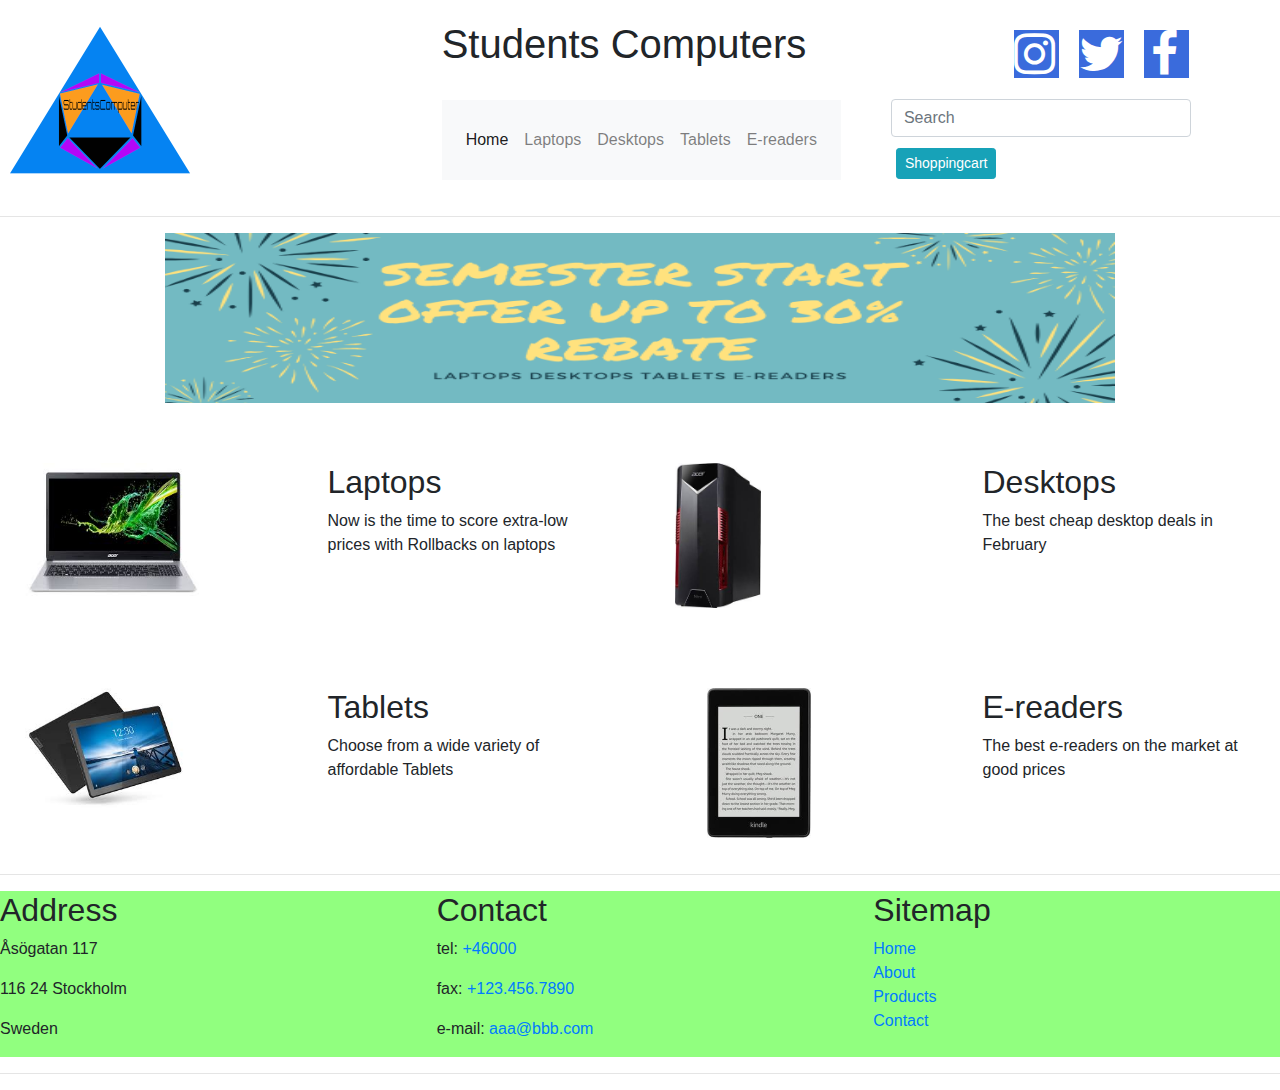
<file: index.html>
<!doctype html>
<html lang="en">
  <head>
    <meta name="author" content="Studentscomputers">
    <meta charset="utf-8">
    <meta name="viewport" content="width=device-width, initial-scale=1, shrink-to-fit=no">
    <meta http-equiv="refresh" content="3600;index.html">

    <!-- Bootstrap CSS -->
    <link rel="stylesheet" href="https://stackpath.bootstrapcdn.com/bootstrap/4.4.1/css/bootstrap.min.css" integrity="sha384-Vkoo8x4CGsO3+Hhxv8T/Q5PaXtkKtu6ug5TOeNV6gBiFeWPGFN9MuhOf23Q9Ifjh" crossorigin="anonymous">
    <link href="//maxcdn.bootstrapcdn.com/bootstrap/4.1.1/css/bootstrap.min.css" rel="stylesheet" id="bootstrap-css">
	<script src="//maxcdn.bootstrapcdn.com/bootstrap/4.1.1/js/bootstrap.min.js"></script>
	<script src="//cdnjs.cloudflare.com/ajax/libs/jquery/3.2.1/jquery.min.js"></script>


    <link rel="stylesheet" type="text/css" href="css/style.css">
    <link href="https://fonts.googleapis.com/css?family=Monda&display=swap" rel="stylesheet">
    <link href="https://fonts.googleapis.com/css?family=Monda&display=swap" rel="stylesheet">	


    <title>Students Computer</title>
  </head>
  <body>

		<header>
		   
			<div class="col-md-18">
		  		<div class="row">
			    	<div class="col-md-4">
			     		<img src="images/logo.png" class="logoimage">
			    	</div>

				    <div class="col-fluid">
					     <h1> Students Computers </h1>

					     <nav class="navbar navbar-expand-lg navbar-light bg-light">
	  
	  						<button class="navbar-toggler" type="button" data-toggle="collapse" data-target="#navbarTogglerDemo02" aria-controls="navbarTogglerDemo02" aria-expanded="false" aria-label="Toggle navigation">
	    					<span class="navbar-toggler-icon"></span>
	  						</button>

	  						<div class="collapse navbar-collapse" id="navbarTogglerDemo02">
	    						<ul class="navbar-nav mr-auto mt-2 mt-lg-0">
	      							<li class="nav-item active">
	       						 	<a class="nav-link" href="index.html">Home <span class="sr-only">(current)</span></a>
	      							</li>
	      							<li class="nav-item">
	        						<a class="nav-link" href="product_notebook_A2.html">Laptops</a>
	      							</li>
	        						<li class="nav-item">
	        						<a class="nav-link" href="#">Desktops</a>
	      							</li>
	        						<li class="nav-item">
	        						<a class="nav-link" href="#">Tablets</a>
	      							</li>
	        						<li class="nav-item">
	        						<a class="nav-link" href="#">E-readers</a>
	      							</li>
	    
	   							 </ul>    
	 						 </div>
						</nav>
				    </div>
				    	<div class="col-fluid">

						    <div class="socialmediabuttons">
						    	<link rel="stylesheet" href="https://cdnjs.cloudflare.com/ajax/libs/font-awesome/4.7.0/css/font-awesome.min.css">
						    		

						    	<i class="fa fa-facebook fa-3x" aria-hidden="true"></i>
						    	<i class="fa fa-twitter fa-3x" aria-hidden="true"></i>
			                    <i class="fa fa-instagram fa-3x" aria-hidden="true"></i>
			                     
			                </div>
			                    <div class="search">

				    				<form class="form-inline my-2 my-lg-0">
	      								<input class="form-control mr-sm-2" type="search" placeholder="Search" aria-label="Search">
	      							</form>
	      						</div>
	      				
	      						<div class="container">
  
 
  								<button type="button" class="btn btn-info btn-sm" data-toggle="modal" data-target="#myModal"> Shoppingcart</button>

  								<span class="glyphicon glyphicon-shopping-cart"></span>



	  								<div class="modal fade" id="myModal" role="dialog">
	   								 	<div class="modal-dialog">

	      									<div class="modal-content">
	        									<div class="modal-header">
	          										<button type="button" class="close" data-dismiss="modal">&times;</button>
	          										<h1 class="modal-title">Shoppingcart</h1>
	          										<hr>
	        									</div>
	        									<div class="modal-body">
		           									<div>
			           									<h2>Products:</h2>
											            <p>Macbook air:</p>
											            <p class="price"> 1999 kr </p>
											         </div>
											         <div>
											            <h2>Products:</h2>
											            <p>Macbook Pro:</p>
											            <p class="price"> 2499 kr </p>
											            <hr>
											            <h2>Total price:</h2>
											            <p class="price"> 4498 kr</p>

										            </div>
	        									</div>
	       									 	<div class="modal-footer">
	          										<button type="button" class="btn btn-primary">Checkout</button>
	          										<button type="button" class="btn btn-default" data-dismiss="modal">Back</button>
	        									</div>
	     									</div>
	      
									</div>

	      						
	   							  </form>    
			    				</div>
		  				</div>
			</div>
	

		</header>
<hr>

	<div class="bodycontainer">

   
	    <div class="row">
	    	<div class="col-md-12">
	      		<img src="images/banner.png" width="950px" height="170px">
	       	 
	      	</div>
	      	<div class="col-md-6">
	      		<div class="col">


		      		<img src="images/laptopfront.jpeg" height="140px" class="rounded float-left" alt="Your browser does not support file">

		      	</div>
		      	

		      	<div class="col">
		       	<h2> Laptops </h2>
				<p> Now is the time to score extra-low prices with Rollbacks on laptops </p>
				</div>
	      	</div>

	  

	      	<div class="col-md-6">
	      		<div class="col">
	      		<img src="images/desktop.jpg" height="145px">
	      		</div>
	      		<div class="col">
	        	<h2> Desktops </h2>
				<p> The best cheap desktop deals in February </p>
				</div>
	      	</div>
	      	<div class="col-md-6">
	      		<div class="col">
	      		<img src="images/tablets.jpeg" height="120px">
	      		</div>
	      		<div class="col">
	        	<h2> Tablets </h2>
				<p> Choose from a wide variety of affordable Tablets </p>
				</div>
	      	</div>
	       	<div class="col-md-6">
	       		<div class="col">
	       		<img src="images/e-readers.jpeg" height="150px">
	       		</div>
	       		<div class="col">
	        	<h2> E-readers </h2>
				<p> The best e-readers on the market at good prices </p>
				</div>		
	      </div>
	    </div>

    <hr>

  </div>
   <div class="footercontainer">
    <!-- Example row of columns -->
    <div class="row">
      <div class="col-md-4">
        <h2>Address</h2>
		<p>Åsögatan 117</p>
		<p>116 24 Stockholm</p>
		<p>Sweden</p>
      </div>
      <div class="col-md-4">
        <h2>Contact</h2>
        <p>tel: <a href="tel:+46000" title="our phone number">+46000</a></p>
				<p>fax: <a href="fax:+123.456.7890" title="our phone number">+123.456.7890</a></p>
				<p>e-mail: <a href="mailto:aaa@bbb.com?subject=Comment&body=Please write your name, e-mail address, phone number and your comment correctly." title="Studentscomputers - contact via e-mail">aaa@bbb.com</a></p>
      </div>
      <div class="col-md-4">
      	<div class="sitemap">
        <h2>Sitemap</h2>
        <a href="index.html">Home</a><br>
				<a href="">About</a><br>
				<a href="">Products</a><br>
				<a href="">Contact</a>
		</div>
      </div>
    </div>

    <hr>

  </div>

    <!-- Optional JavaScript -->
    <!-- jQuery first, then Popper.js, then Bootstrap JS -->
    <script src="https://code.jquery.com/jquery-3.4.1.slim.min.js" integrity="sha384-J6qa4849blE2+poT4WnyKhv5vZF5SrPo0iEjwBvKU7imGFAV0wwj1yYfoRSJoZ+n" crossorigin="anonymous"></script>
    <script src="https://cdn.jsdelivr.net/npm/popper.js@1.16.0/dist/umd/popper.min.js" integrity="sha384-Q6E9RHvbIyZFJoft+2mJbHaEWldlvI9IOYy5n3zV9zzTtmI3UksdQRVvoxMfooAo" crossorigin="anonymous"></script>
    <script src="https://stackpath.bootstrapcdn.com/bootstrap/4.4.1/js/bootstrap.min.js" integrity="sha384-wfSDF2E50Y2D1uUdj0O3uMBJnjuUD4Ih7YwaYd1iqfktj0Uod8GCExl3Og8ifwB6" crossorigin="anonymous"></script>
  </body>
</html>
</file>
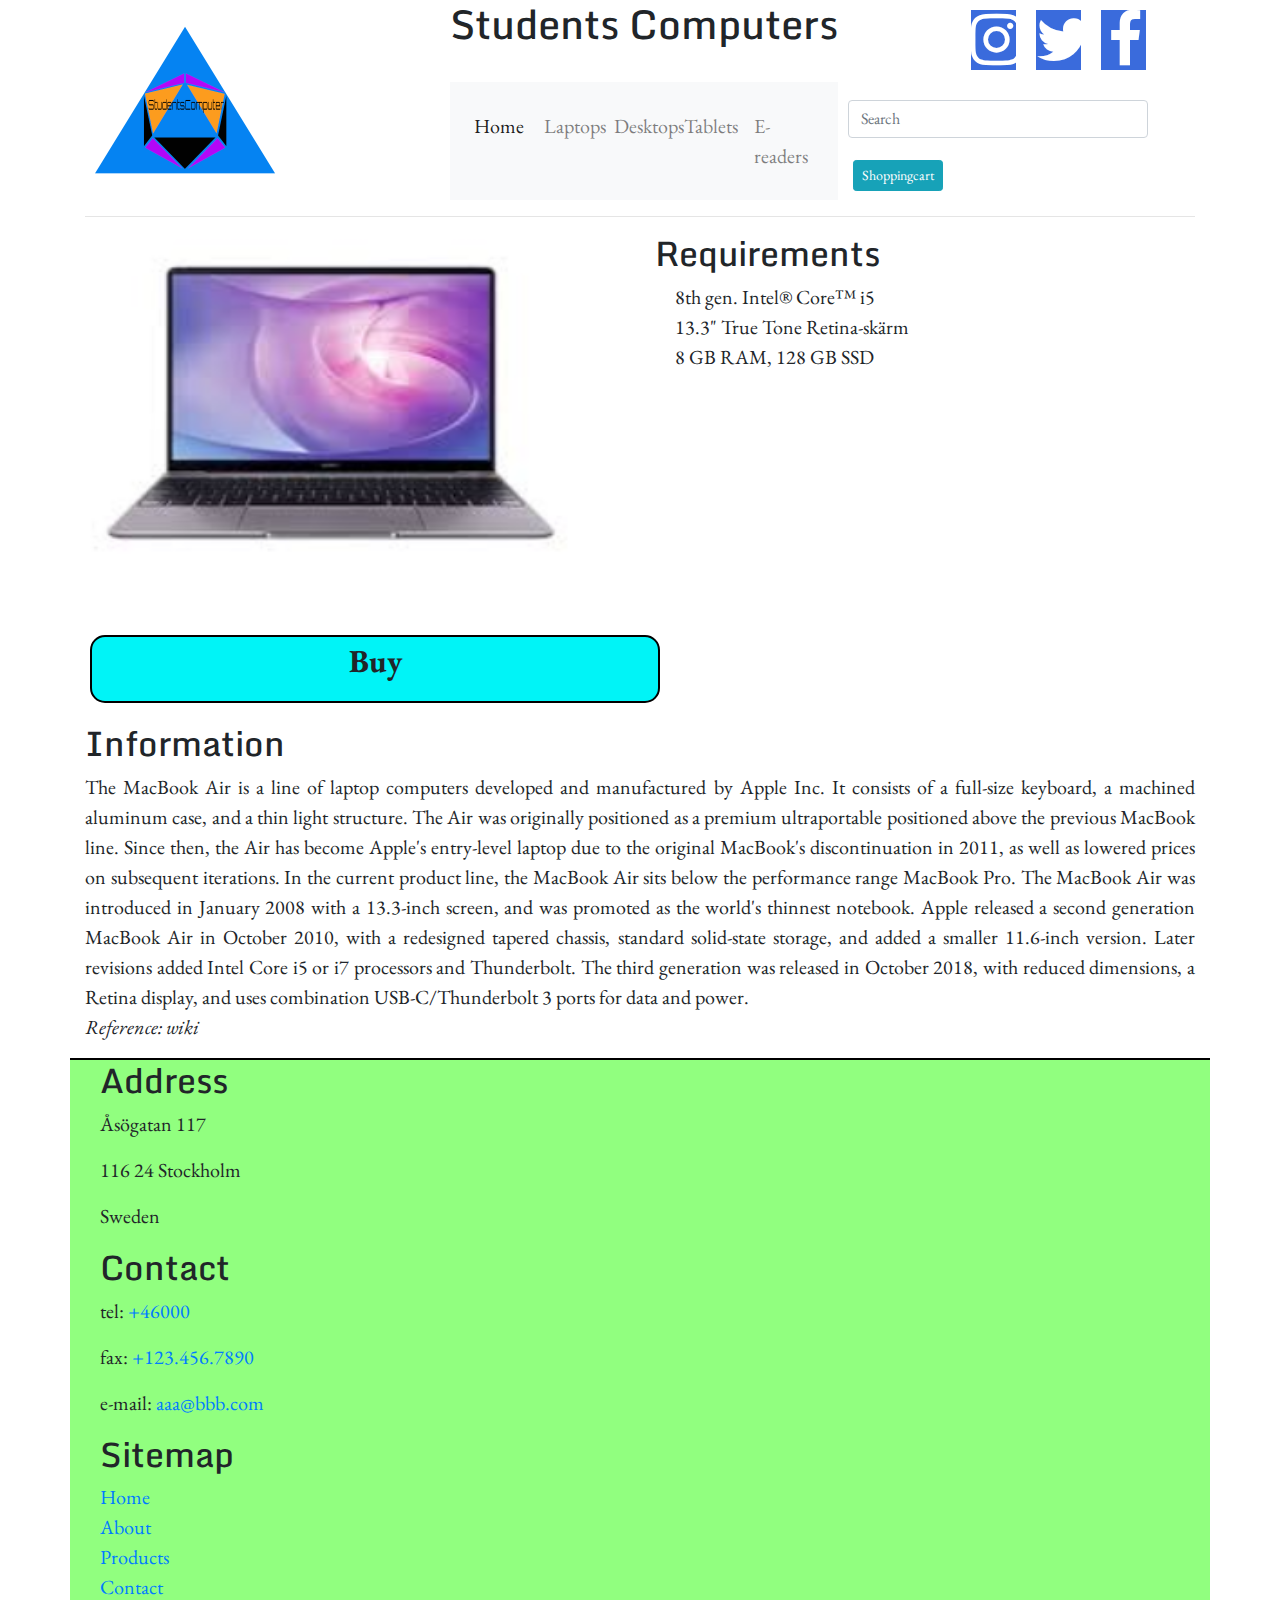
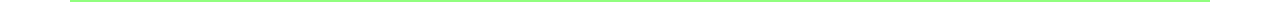
<file: product_notebook_A2.html>
<!DOCTYPE html>
<html>
<head>
	<meta charset="utf-8">
	<meta name="author" content="Byung Guk Kim">
	<meta name="description" content="The best electronic product E-shop for students">
	<meta name="viewport" content="width=device-width, initial-scale=1.0">
	<title>Studentscomputers - product: notebook (Kontroll2 A2 uppgift)</title>
	
	<!--Bootstrap CSS-->
	<link rel="stylesheet" href="https://stackpath.bootstrapcdn.com/bootstrap/4.4.1/css/bootstrap.min.css" integrity="sha384-Vkoo8x4CGsO3+Hhxv8T/Q5PaXtkKtu6ug5TOeNV6gBiFeWPGFN9MuhOf23Q9Ifjh" crossorigin="anonymous">
	<link href="//maxcdn.bootstrapcdn.com/bootstrap/4.1.1/css/bootstrap.min.css" rel="stylesheet" id="bootstrap-css">
	<script src="//maxcdn.bootstrapcdn.com/bootstrap/4.1.1/js/bootstrap.min.js"></script>
	<script src="//cdnjs.cloudflare.com/ajax/libs/jquery/3.2.1/jquery.min.js"></script>

	<!--Custom CSS-->
	<link rel="stylesheet" type="text/css" href="css/product_notebook_A2.css">
	<link rel="stylesheet" type="text/css" href="css/product_notebook_A2_1200px.css">
</head>
<body>
	
	<div class="container">

		<header>
		   
			<div class="col-md-18">

		  		<div class="row">
			    	
			    	<div class="col-md-4">
			     		<img src="images/logo.png" class="logoimage">
			    	</div>

				    <div class="col-fluid">
					     <h1> Students Computers </h1>

					     <nav class="navbar navbar-expand-lg navbar-light bg-light">
	  
	  						<button class="navbar-toggler" type="button" data-toggle="collapse" data-target="#navbarTogglerDemo02" aria-controls="navbarTogglerDemo02" aria-expanded="false" aria-label="Toggle navigation">
	    					<span class="navbar-toggler-icon"></span></button>

	  						<div class="collapse navbar-collapse" id="navbarTogglerDemo02">
	    						<ul class="navbar-nav mr-auto mt-2 mt-lg-0">
	      							<li class="nav-item active">
	       						 	<a class="nav-link" href="index.html">Home <span class="sr-only">(current)</span></a>
	      							</li>
	      							<li class="nav-item">
	        						<a class="nav-link" href="product_notebook_A2.html">Laptops</a>
	      							</li>
	        						<li class="nav-item">
	        						<a class="nav-link" href="#">Desktops</a>
	      							</li>
	        						<li class="nav-item">
	        						<a class="nav-link" href="#">Tablets</a>
	      							</li>
	        						<li class="nav-item">
	        						<a class="nav-link" href="#">E-readers</a>
	      							</li>
	   							 </ul>    
	 						 </div>

						</nav>
				    </div>

				    	<div class="col-fluid">

						    <div id="socialmediabuttons">
						    	<link rel="stylesheet" href="https://cdnjs.cloudflare.com/ajax/libs/font-awesome/4.7.0/css/font-awesome.min.css">
						    		
						    	<i class="fa fa-facebook fa-3x" aria-hidden="true"></i>
						    	<i class="fa fa-twitter fa-3x" aria-hidden="true"></i>
			                    <i class="fa fa-instagram fa-3x" aria-hidden="true"></i>
			                     
			                </div>
			                    <div class="search">
				    				<form class="form-inline my-2 my-lg-0">
	      								<input class="form-control mr-sm-2" type="search" placeholder="Search" aria-label="Search">
	      							</form>
	      						</div>
	      				
	      						<div class="container">
  
  								<button type="button" class="btn btn-info btn-sm" data-toggle="modal" data-target="#myModal"> Shoppingcart</button>

  								<span class="glyphicon glyphicon-shopping-cart"></span>

	  								<div class="modal fade" id="myModal" role="dialog">
	   								 	<div class="modal-dialog">
	      									<div class="modal-content">
	        									
	        									<div class="modal-header">
	          										<button type="button" class="close" data-dismiss="modal">&times;</button>
	          										<h1 class="modal-title">Shoppingcart</h1>
	          										<hr>
	        									</div>
	        									
	        									<div class="modal-body">
		           									<div>
			           									<h2>Products:</h2>
											            <p>Macbook air:</p>
											            <p class="price"> 1999 kr </p>
											         </div>
											         <div>
											            <h2>Products:</h2>
											            <p>Macbook Pro:</p>
											            <p class="price"> 2499 kr </p>
											            <hr>
											            <h2>Total price:</h2>
											            <p class="price"> 4498 kr</p>

										            </div>
	        									</div>

	       									 	<div class="modal-footer">
	          										<button type="button" class="btn btn-primary">Checkout</button>
	          										<button type="button" class="btn btn-default" data-dismiss="modal">Back</button>
	        									</div>

	     									</div>
									</div>
	   							  </form>    
			    				</div>
		  				</div>
			</div>
		</header>
<hr>



		<div id="content_mobile1" class="row">			

			<section id="product_picture" class="col-12">
				<img src="images/notebook(macbook_air).png" alt="notebook(macbook_air)">
			</section>

		</div>

		<div id="content_mobile2" class="row">

			<section id="requirements" class="col-md-12">
				<h1>Requirements</h1>
				<p>8th gen. Intel® Core™ i5<br>
			   	13.3" True Tone Retina-skärm<br>
               	8 GB RAM, 128 GB SSD</p>
			</section>

		</div>

		<div id="content_not_mobile" class="row">			

			<section id="product_picture" class="col-md-6 col-xl-6">
				<img src="images/notebook(macbook_air).png" alt="notebook(macbook_air)">
			</section>

			<section id="requirements" class="col-md-6 col-xl-6">
				<h1>Requirements</h1>
				<p>8th gen. Intel® Core™ i5<br>
			   	13.3" True Tone Retina-skärm<br>
               	8 GB RAM, 128 GB SSD</p>
			</section>

			<div class="w-100"></div>

			<div id="empty_box2" class="col-md-6 col-xl-6"></div>

			<section id="buy_button_not_mobile" class="col-md-6 col-xl-6">
				<p>Buy</p>
			</section>	

		</div>



		<div class="row">			
			<section id="product_info" class="col-12 col-md-12 col-xl-12">
				<h1>Information</h1>
				<p>The MacBook Air is a line of laptop computers developed and manufactured by Apple Inc. It consists of a full-size keyboard, a machined aluminum case, and a thin light structure. The Air was originally positioned as a premium ultraportable positioned above the previous MacBook line. Since then, the Air has become Apple's entry-level laptop due to the original MacBook's discontinuation in 2011, as well as lowered prices on subsequent iterations. In the current product line, the MacBook Air sits below the performance range MacBook Pro. The MacBook Air was introduced in January 2008 with a 13.3-inch screen, and was promoted as the world's thinnest notebook. Apple released a second generation MacBook Air in October 2010, with a redesigned tapered chassis, standard solid-state storage, and added a smaller 11.6-inch version. Later revisions added Intel Core i5 or i7 processors and Thunderbolt. The third generation was released in October 2018, with reduced dimensions, a Retina display, and uses combination USB-C/Thunderbolt 3 ports for data and power.<br><cite>Reference: wiki</cite></p>
			</section>
		</div>

		<div class="row">
			<section id="buy_button_mobile" class="d-block d-md-none d-xl-none d-col-8">
				<p>Buy</p>
			</section>			
		</div>

		<!--footer-->
		<div class="row">
			
			<div id="footer" class="col-12 col-md-12 col-xl-12">
				<section id="address" class="col-6 col-md-3 col-xl-3">
					<h1>Address</h1>
					<p>Åsögatan 117</p>
					<p>116 24 Stockholm</p>
					<p>Sweden</p>
				</section>

				<div class="w-100"></div>

				<section id="contact" class="col-6 col-md-3 col-xl-3">
					<h1>Contact</h1>
					<p>tel: <a href="tel:+46000" title="our phone number">+46000</a></p>
					<p>fax: <a href="fax:+123.456.7890" title="our phone number">+123.456.7890</a></p>
					<p>e-mail: <a href="mailto:aaa@bbb.com?subject=Comment&body=Please write your name, e-mail address, phone number and your comment correctly." title="Studentscomputers - contact via e-mail">aaa@bbb.com</a></p>	
				</section>

				<div class="w-100"></div>

				<section id="sitemap" class="d-none d-md-block d-xl-block col-md-3 col-xl-3">
					<h1>Sitemap</h1>
					<a href="index.html">Home</a><br>
					<a href="">About</a><br>
					<a href="">Products</a><br>
					<a href="">Contact</a>
			</section>	
			</div>

		</div>

	</div>


	<!--
		<div class="row">			

		</div>
	-->


<!--Optional javascript-->
<script src="https://code.jquery.com/jquery-3.4.1.slim.min.js" integrity="sha384-J6qa4849blE2+poT4WnyKhv5vZF5SrPo0iEjwBvKU7imGFAV0wwj1yYfoRSJoZ+n" crossorigin="anonymous"></script>
<script src="https://cdn.jsdelivr.net/npm/popper.js@1.16.0/dist/umd/popper.min.js" integrity="sha384-Q6E9RHvbIyZFJoft+2mJbHaEWldlvI9IOYy5n3zV9zzTtmI3UksdQRVvoxMfooAo" crossorigin="anonymous"></script>
<script src="https://stackpath.bootstrapcdn.com/bootstrap/4.4.1/js/bootstrap.min.js" integrity="sha384-wfSDF2E50Y2D1uUdj0O3uMBJnjuUD4Ih7YwaYd1iqfktj0Uod8GCExl3Og8ifwB6" crossorigin="anonymous"></script>

</body>
</html>
</file>
<file: css/style.css>
h1 h2			{font-family: 'Monda', sans-serif;}



/* header shoppingcart */

.modal-header, .modal-footer, .modal-body, .modal-dialog 	{background: rgba(36, 255, 0, 0.8);
															width:200px;}
.modal-content 	{position: fixed;
				top:200px;
				width:200px;}


.modal h1 		{font-size: 22px}

.modal h2 		{font-size: 18px}

/* header socialmedia */



.fa 		{
			float:right; 
			width:45px;
     		color: white;
     		margin:10px;
     		background-color: #3A6BDC;}

.fa-facebook {padding: 0px 7px 0px 7px;}

.search .form-control {width: 300px;
						margin:10px;}
.search 	{width: 100%;
			}



header 	.col-fluid  {display: grid;
					} 

header 	.col-fluid {padding:20px;}

body .col-md-6 		{display: flex;
					flex-direction: row;
					justify-content: space-around;
					padding:20px;
					margin-top: 40px;} 



body .col-md-12 	{display: flex;			
					justify-content: center;} 

h1 h2			{font-family: 'Monda', sans-serif;}

.footercontainer .col-md-4 {background-color: rgba(36,255,0,0.5)}


@media screen and (max-width: 991px) {
	
	.navbar			{position: fixed;
					right: 5px;
					top: 5px;}
	

	.sitemap 				{display: none;}

			

}

@media screen and (max-width: 1057px) {

	.logoimage 				{height: 100px;}

	.socialmediabuttons 	{display: none;}

}
</file>
<file: css/product_notebook_A2.css>
@import url('https://fonts.googleapis.com/css?family=EB+Garamond:400,400i,700,700i|Fresca|Monda:400,700&display=swap');

/*
*{
	margin: 0;
	padding: 0;
	box-sizing: border-box;
}
*/

body{
	background-color: #fff;
	font-family: 'EB Garamond', serif;
}

h1, h2{
	font-family: 'Monda', sans-serif;
}


/*
.row:before,
.row:after {
  content: "";
  display: table;
}

.row:after {
  clear: both;
}



.container{
	margin: 20px;
}
*/

#product_picture img{
	width: 90%;
	height: 90%;
}

#requirements p{
	margin-left: 20px;
	text-align: left;
}

#buy_button_mobile, #buy_button_not_mobile{
	background-color: #00f4f7;
	border: 2px solid #000;
	border-radius: 15px;
	margin: 20px;
	margin-top: 20px;
	font-size: 32px;
	font-weight: bold;
	width: 100%;
	height: 100%;
	text-align: center;
	cursor: pointer;	
}

div.container > section#buy_button_mobile > p, div.container > section#buy_button_not_mobile > p{
	text-decoration: none;
	font-color: #000;
	font-weight: 700;
}

#product_info p{text-align: justify;}



/*header(new version)*/

header h1{
	font-size: 2.5rem;
	font-weight: 500;
}

/*shopping cart(new version)*/

.modal-header, .modal-footer, .modal-body, .modal-dialog{
	background: rgba(36, 255, 0, 0.8);
	width:200px;
}

.modal-content{
	position: fixed;
	top:200px;
	width:200px;
}

.modal h1{font-size: 22px}
.modal h2{font-size: 18px}



/*social media(new version)*/

.fa{
	float:right; 
	width:45px;
    color: white;
    margin:10px;
    background-color: #3A6BDC;
}

.fa-facebook{padding: 0px 7px 0px 7px;}

.search .form-control{
	width: 300px;
	margin:10px;
}

.search{width: 100%;}

header .col-fluid{display: grid;} 

#socialmediabuttons{display: none;}



/*footer*/
#footer{
	background-color: rgba(36,255,0,0.5);
	border-top: 2px solid #000;
	margin: 0px;	
}










/*
---------------------------
header(previous version)
---------------------------

#header{
	border-bottom: 2px solid #000;
}

#companyname h1{
	text-align: center;
	font-size: 25px;
}

.shopping_off_canvas h1{font-size: 25px;}

.select a:hover, #socialmedia a:hover{color:#2B96DA;}

.fa{
	padding: 12px;
	font-size: 30px;
	width: 20px;
	text-align: center;
	text-decoration: none;
	margin: 5px 2px;
	border-radius: 50%;
}

.fa:hover{opacity: 0.7;}

.fa-facebook{
	background: #3B5998;
	color: white;
}

.fa-twitter{
	background: #55ACEE;
  	color: white;
 }

.fa-instagram{
	background: #125688;
  	color: white;
}

#shopsearch input[type=text]{
	padding: 6px;
	margin-bottom: 10px;
	margin-right: 0px;
	border: none;
	font-size: 17px;
	width: 100%;
}

#shopsearch input[type=text]{border: 1px solid #ccc;}



------------------------------
nav menu(previous version)
------------------------------

nav.menu a{
	text-decoration: none;
	font-family: "EB Garamond", serif;
	font-size: 25px;
	display: block;
	padding:0 10px;
	color: black;
	line-height: 40px;
	letter-spacing: 4px;
}

ul{list-style: none;}

.wrapper{
	height: 100%;
    width:100%;
}

nav.menu{
	width: 200px;
    position: fixed;
    top:0;
    height: auto;
    margin-right: -100%;
    padding:15px;
    transition: margin .3s;
    right: 0;
    background-color: none;}


.nav-toggle{
	grid-area: nav-toggle;
	display: block;
    position: fixed;
    top: 25px;
    right: 25px;
    height: 32px;
    width: 40px;
    cursor: pointer;
    z-index: 99;
    margin-left: 10px;
    transition: margin .3s;
}

.nav-toggle span{
	position: relative;
    display:block;
    top: 0px;
    height: 2px;
    width: 35px;
    background: black;
    transition: all .3s;
} 
.nav-toggle span:nth-child(2) {top:12px;}

.nav-toggle span:nth-child(3) {top:24px;}

input[type=checkbox]{
	position:fixed;							fixed postion > position
    right:-9999px;
    opacity: 0;
}

input[type=checkbox]:checked ~ .nav-toggle{margin-right:120px;}

input[type=checkbox]:checked ~ .nav-toggle span:nth-child(1){
	top: 8px;
    left:-7px;
    height:4px;
    transform: scale(0.5) rotate(45deg);
}

input[type=checkbox]:checked ~ .nav-toggle span:nth-child(2){display:none;}

input[type=checkbox]:checked ~ .nav-toggle span:nth-child(3){
	top: 4px;
    left:-7px;
    height:4px;
    transform: scale(0.5) rotate(-45deg);
}

input[type=checkbox]:checked ~ .menu{margin-right:0px;}



----------------------------------
shopping cart(previous version)
----------------------------------

input[type=checkbox]#shopping_toggle{
  position: fixed;
  visibility: hidden;
}

input[type=checkbox]:checked ~ .shopping_off_canvas{
  margin-right: 0px;
}

.shopping_off_canvas > .product_name{
  text-align: right;
}

.shopping_off_canvas > .total_price{
  text-align: right;
  font-weight: bold;
}

.shopping_off_canvas > p#pay.button, .shopping_off_canvas > p#back.button{
  width: 100%;
  height: auto;
  background-color: #78FF00;
  margin: 5px;
  border: 1px solid #000;
  text-align: center;
  font-weight: bold;
}

.shopping_off_canvas > p#pay.button:hover, .shopping_off_canvas > p#back.button:hover{
  background-color: #58BA00;
  cursor: pointer;
}

.shopping_off_canvas > a.back_link:link{
  text-decoration: none;
}

*/










@media screen and (max-width: 767.98px){

	body{font-size: 12px;}

	h1{font-size: 20px;}

	h2{font-size: 16px;}

	.logoimage{height: 100px;}

	#content_not_mobile{display: none;}

	div.container > section#buy_button_mobile.d-block.d-md-none.d-xl-none.d-col-8 > p{
		padding-top: 20px;
	}



	/*header(mobile)(new version)*/
	#socialmediabuttons{display: none;}

	.navbar{
		position: fixed;
		right: 5px;
		top: 5px;
	}



	/*-------header(mobile)(previous version)-----------

	.logoimage{
		display: block; 
		width: 100%; 
		margin-left: auto; 
		margin-right: auto;
	}

	#socialmedia{display: none;}
	
	---------------------------------------------------*/



	/*
	-----------------shopping cart(mobile)(previous version)--------------------

	#shopping_cart{
    	width: 32px;
    	height: 32px;
  	}

  	.shopping_off_canvas{
    	width: 200px;
    	position: fixed;
    	height: 100%;
    	right: 0;
    	margin-right: -200px;
    	font-size: 20px;
    	background: rgba(36, 255, 0, 0.5);
    	padding: 10px;
    	transition: margin 0.3s;
    	z-index: 100;
  	}

  	input[type=checkbox]:checked ~ .shopping_off_canvas > p#back.button {
    	margin-right: -200px;
  	}

	---------------------------------------------------------------------------*/


	/*
	----footer(mobile)(previous version)---------

	#advertisement, #sitemap{display:none;}

	-------------------------------------------*/

}



/*tablet*/
@media screen and (min-width: 768px) and (max-width: 990px){
	
	.logoimage{height: 100px;}

	#content_mobile1{display: none;}
	
	#content_mobile2{display: none;}

	body{font-size: 18px;}

	h1{font-size: 30px;}

	h2{font-size: 22px;}

	#advertisement{display:none;}

	div.container > section#buy_button_not_mobile > p{
		margin-top: 20px;
		font-size: 45px;
	}
	


	/*header(tablet)(new version)*/
	#socialmediabuttons{display: none;}

	.navbar{
		position: fixed;
		right: 5px;
		top: 5px;
	}



	/*
	-----------header(tablet)(previous version)--------------

	#header h1{font-size: 35px;}

	.select a, #socialmedia a{margin:5px;}

	#socialmedia{display: block;}

	.logoimage{
		display: block; 
		width: 100%; 
		margin-left: auto; 
		margin-right: auto;
	}
	
	#shopsearch input[type=text]{
		width: 100%;
		height: 20px;
		margin-right: 100px;
	}
	--------------------------------------------------------*/



	/*
	-------------Shopping cart(tablet)(previous version)-------------------------

	#shopping_cart{
    	width: 48px;
    	height: 48px;
  	}

  	.shopping_off_canvas{
    	width: 200px;
    	position: fixed;
    	height: 100%;
    	right: 0;
    	margin-right: -200px;
    	font-size: 20px;
    	background: rgba(36, 255, 0, 0.5);
    	padding: 10px;
    	transition: margin 0.3s;
    	z-index: 100;
  	}

  	input[type=checkbox]:checked ~ .shopping_off_canvas > p#back.button {
    	margin-right: -200px;
  	}

  	----------------------------------------------------------------------------*/		

}



@media screen and (min-width: 991px) and (max-width: 1199.98px){

	.logoimage{height: 100px;}

	#content_mobile1{display: none;}
	
	#content_mobile2{display: none;}

	body{font-size: 18px;}

	h1{font-size: 30px;}

	h2{font-size: 22px;}

	#advertisement{display:none;}

	div.container > section#buy_button_not_mobile > p{
		margin-top: 20px;
		font-size: 45px;
	}
	


	/*header(tablet)(new version)*/
	#socialmediabuttons{display: none;}

}
</file>
<file: css/product_notebook_A2_1200px.css>
/*desktop*/
@media screen and (min-width: 1200px){

	.nav-link{width: 70px;}

	#socialmediabuttons{display: inline-block;}

	#content_mobile1{display: none;}
	
	#content_mobile2{display: none;}

	body{font-size: 20px;}

	h1{font-size: 34px;}

	h2{font-size: 24px;}

	div.container > section#buy_button_not_mobile > p{
		margin-top: 40px;
		font-size: 70px;
	}



	/*
	-----------------header(desktop)(previous version)--------------------

	.logoimage{
		display: block; 
		width: 100%; 
		margin-left: auto; 
		margin-right: auto;
	}

	#companyname h1{font-size: 40px;}

	#socialmedia{display: block;}

	section#header > div#socialmedia{
		display: inline-block;
	}	
	
	#shopsearch input[type=text]{
		width: 100%;
		height: 20px;
		margin-right: 100px;
	}

	--------------------------------------------------------------------*/



	/*
	------------------nav menu(desktop)(previous version)-----------------

	.nav-toggle{display:none;} 

	nav.menu{
		position: relative;
		margin: 0px;
		background: none;
		display: flex;
		flex-direction: row;
		width: 100%;
		height: 100%;
	} 

	nav.menu a{
		display: inline;
		flex-direction: row;
		font-size: 20px;
		padding: 0 5px 5px 5px;
		text-align: center;
		border-left: 2px solid;
		color:#28447B;
	}

	ul{text-align: center;}

	.menu a:first-child{border-left:none;}		

	---------------------------------------------------------------------*/


	/*
	------------------shopping cart(desktop)(previous version)-------------

  	#shopping_cart{
    	width: 48px;
    	height: 48px;
  	}

  	.shopping_off_canvas{
    	width: 300px;
    	position: fixed;
    	height: 100%;
    	right: 0;
    	margin-right: -300px;
    	font-size: 20px;
    	background: rgba(36, 255, 0, 0.5);
    	padding: 10px;
    	transition: margin 0.3s;
    	z-index: 100;
  	}

  	input[type=checkbox]:checked ~ .shopping_off_canvas > p#back.button{
    	margin-right: -300px;
  	}

  	----------------------------------------------------------------------*/

}
</file>
